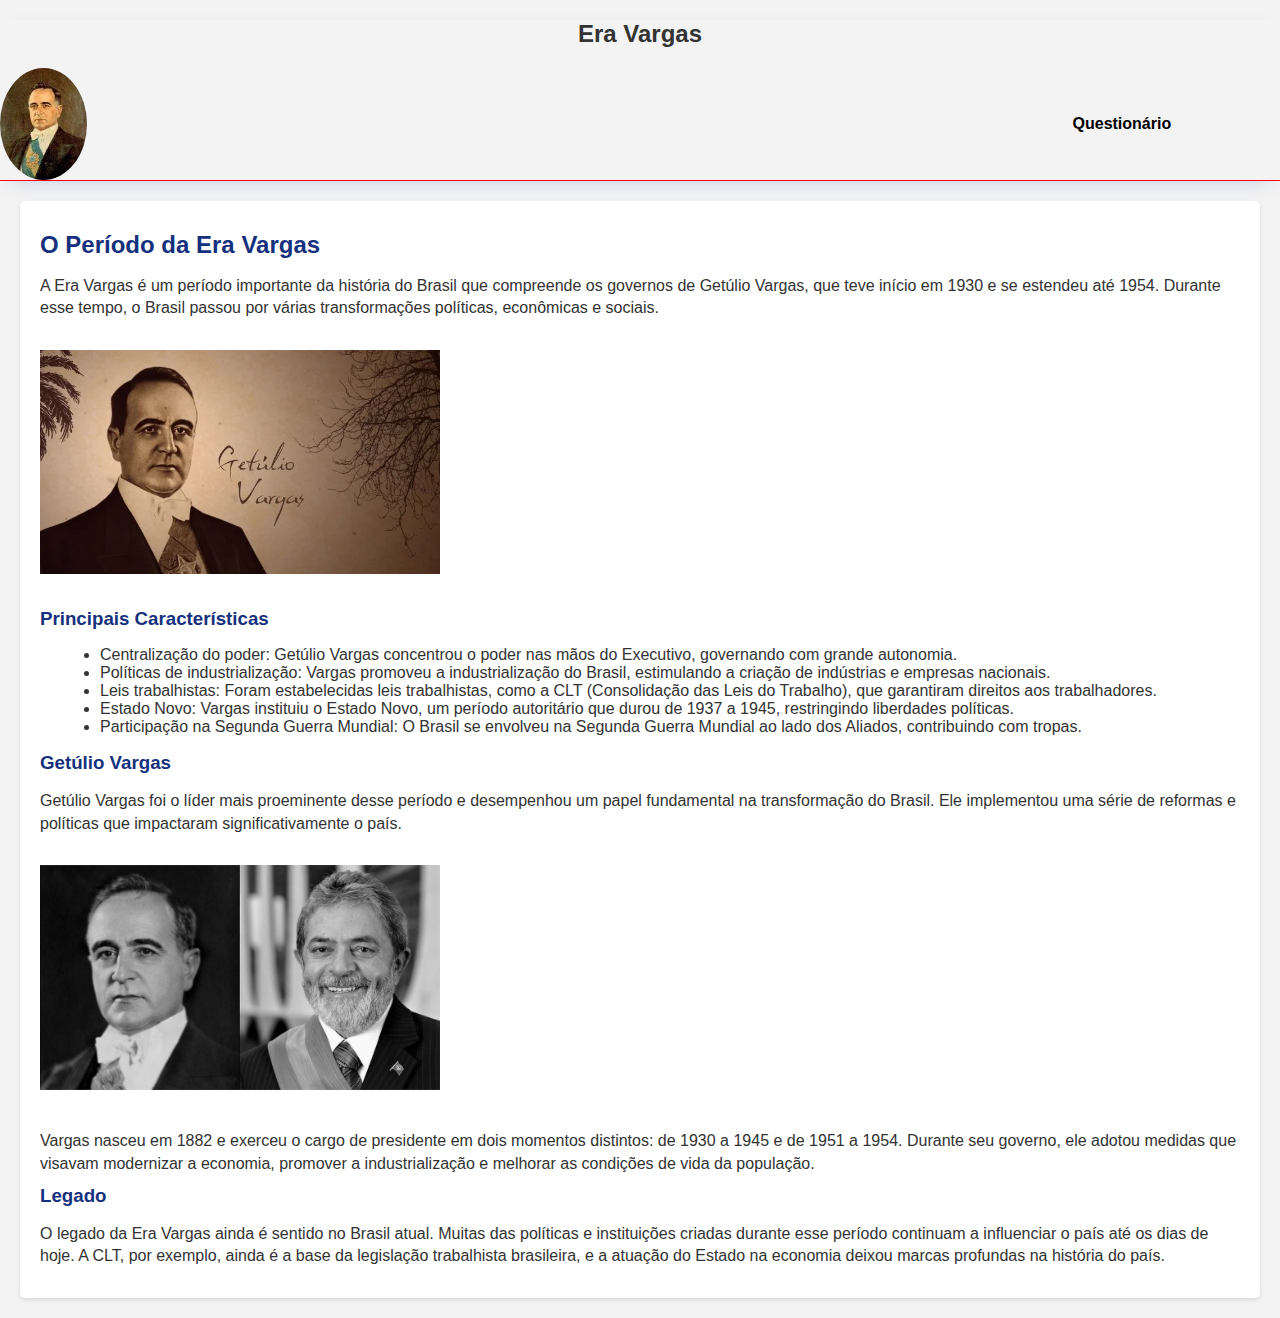
<file: index.html>
<!DOCTYPE html>
<html>

<head>
    <meta charset="UTF-8">
    <meta name="viewport" content="width=device-width, initial-scale=1.0">
    <link rel="stylesheet" href="style.css">

    <title>Era Vargas</title>
</head>

<body>

    <header>
        <div class="olho">
            <h2>Era Vargas</h2>
            <nav class="navegation">
                <img class="logo" src="imagem/era-vargas.png" alt="Logo">
                <ul class="nav-list">
                    <li class="nav-item"><a href="perguntas.html.html" target="_blank">Questionário</a></li>
                </ul>
            </nav>
        </div>
    </header>

    <main>
        <section class="era-vargas">
            <h2>O Período da Era Vargas</h2>
            <p>A Era Vargas é um período importante da história do Brasil que compreende os governos de Getúlio Vargas,
                que teve início em 1930 e se estendeu até 1954. Durante esse tempo, o Brasil passou por várias
                transformações políticas, econômicas e sociais.</p>

            <img src="imagem/esperma.png" alt="Era Vargas" class="era-vargas-image">

            <h3>Principais Características</h3>
            <ul>
                <li>Centralização do poder: Getúlio Vargas concentrou o poder nas mãos do Executivo, governando com
                    grande autonomia.</li>
                <li>Políticas de industrialização: Vargas promoveu a industrialização do Brasil, estimulando a criação
                    de indústrias e empresas nacionais.</li>
                <li>Leis trabalhistas: Foram estabelecidas leis trabalhistas, como a CLT (Consolidação das Leis do
                    Trabalho), que garantiram direitos aos trabalhadores.</li>
                <li>Estado Novo: Vargas instituiu o Estado Novo, um período autoritário que durou de 1937 a 1945,
                    restringindo liberdades políticas.</li>
                <li>Participação na Segunda Guerra Mundial: O Brasil se envolveu na Segunda Guerra Mundial ao lado dos
                    Aliados, contribuindo com tropas.</li>
            </ul>

            <h3>Getúlio Vargas</h3>
            <p>Getúlio Vargas foi o líder mais proeminente desse período e desempenhou um papel fundamental na
                transformação do Brasil. Ele implementou uma série de reformas e políticas que impactaram
                significativamente o país.</p>

            <img src="imagem/homozigoto.png" alt="Getúlio Vargas" class="getulio-vargas-image">

            <p>Vargas nasceu em 1882 e exerceu o cargo de presidente em dois momentos distintos: de 1930 a 1945 e de
                1951 a 1954. Durante seu governo, ele adotou medidas que visavam modernizar a economia, promover a
                industrialização e melhorar as condições de vida da população.</p>

            <h3>Legado</h3>
            <p>O legado da Era Vargas ainda é sentido no Brasil atual. Muitas das políticas e instituições criadas
                durante esse período continuam a influenciar o país até os dias de hoje. A CLT, por exemplo, ainda é a
                base da legislação trabalhista brasileira, e a atuação do Estado na economia deixou marcas profundas na
                história do país.</p>
        </section>

    </main>
</body>

</html>
</file>
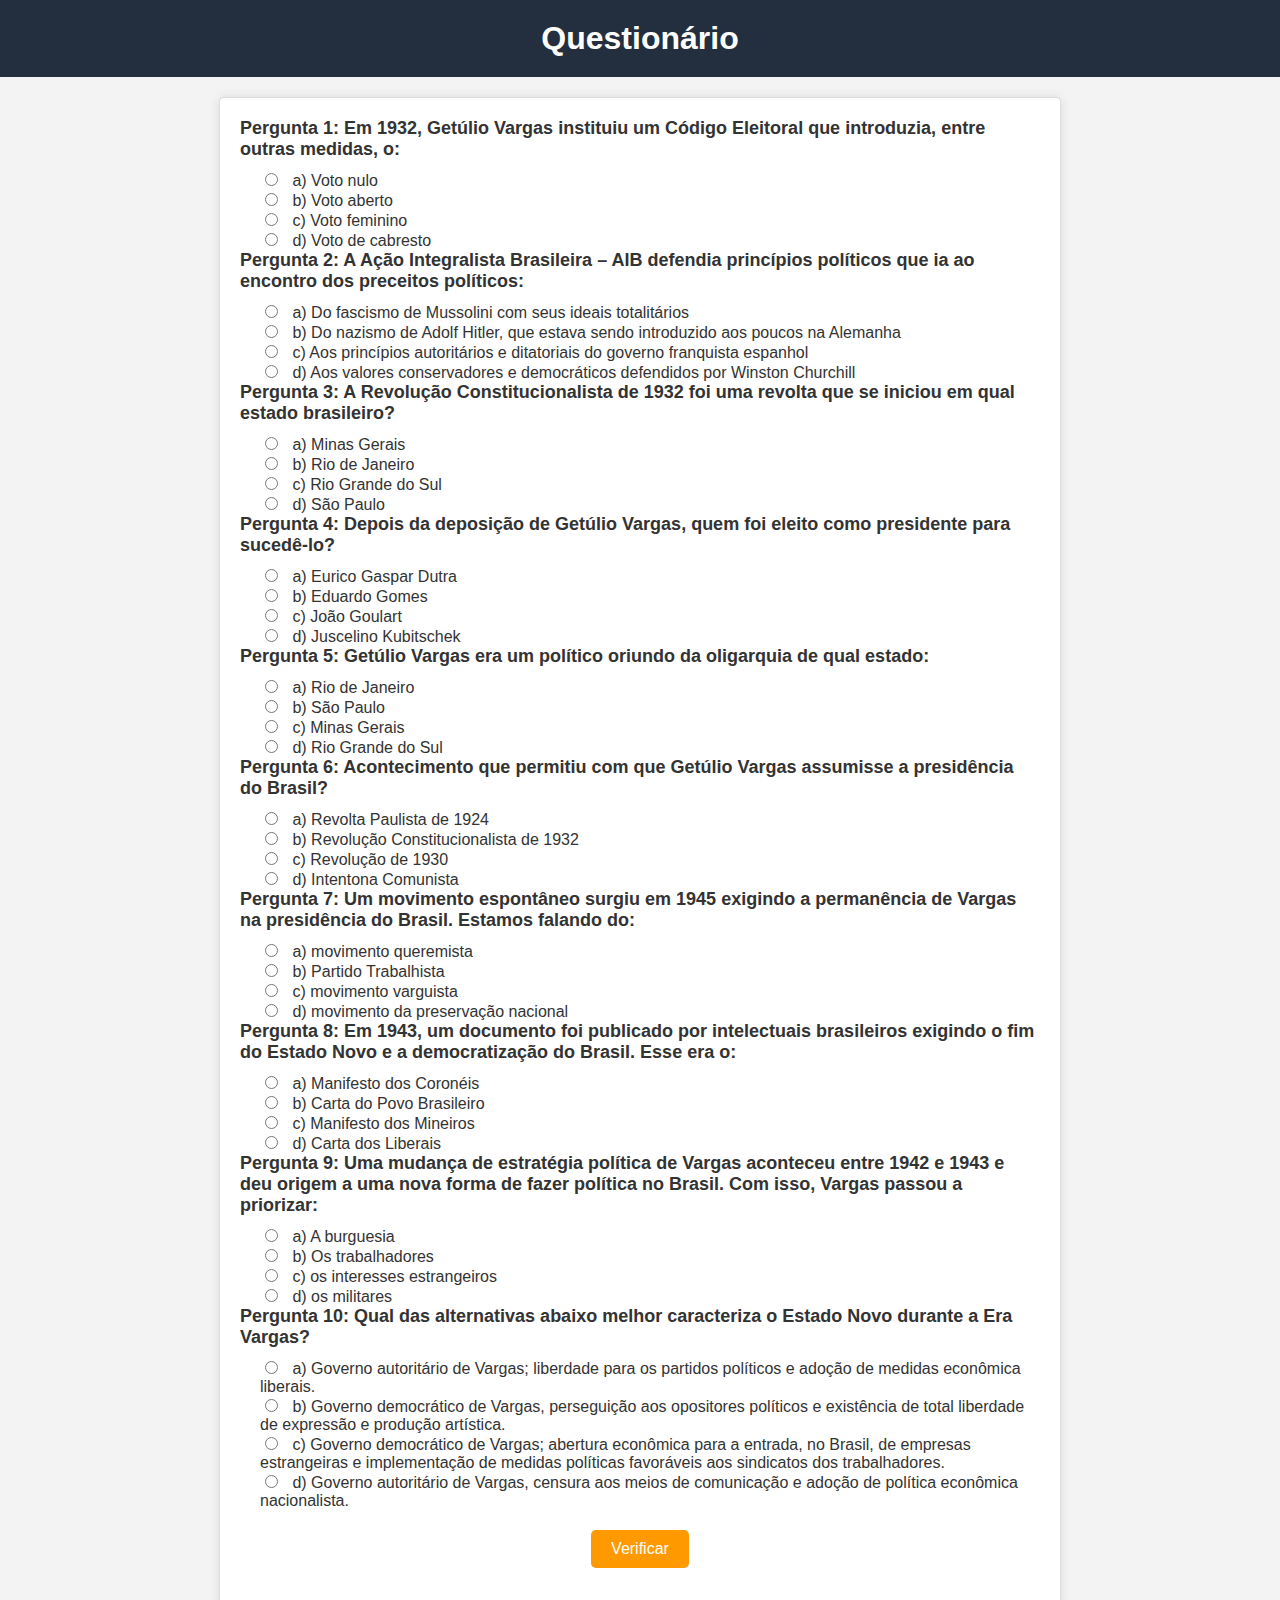
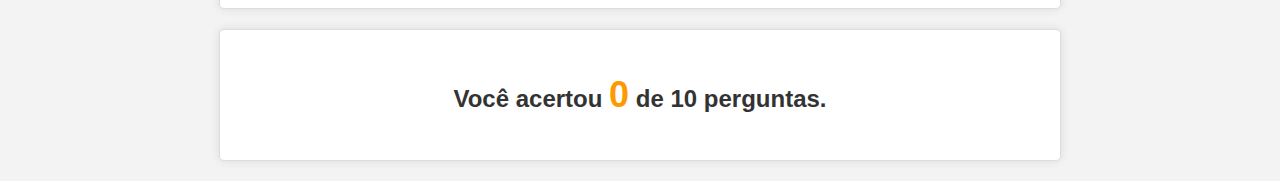
<file: perguntas.html.html>
<!DOCTYPE html>
<html lang="en">
<head>
    <meta charset="UTF-8">
    <meta name="viewport" content="width=device-width, initial-scale=1.0">
    <link rel="stylesheet" type="text/css" href="style.css">
    <title>Questionário</title>
</head>
<body>
    <h1>Questionário</h1>
    <form id="quizForm">
        <!-- Pergunta 1 -->
        <p class="question"><strong>Pergunta 1:</strong> Em 1932, Getúlio Vargas instituiu um Código Eleitoral que introduzia, entre outras medidas, o:</p>
        <div class="options">
            <input type="radio" name="q1" value="a"> a) Voto nulo<br>
            <input type="radio" name="q1" value="b"> b) Voto aberto<br>
            <input type="radio" name="q1" value="c"> c) Voto feminino<br>
            <input type="radio" name="q1" value="d"> d) Voto de cabresto<br>
        </div>

        <!-- Pergunta 2 -->
        <p class="question"><strong>Pergunta 2:</strong> A Ação Integralista Brasileira – AIB defendia princípios políticos que ia ao encontro dos preceitos políticos:</p>
        <div class="options">
            <input type="radio" name="q2" value="a"> a) Do fascismo de Mussolini com seus ideais totalitários<br>
            <input type="radio" name="q2" value="b"> b) Do nazismo de Adolf Hitler, que estava sendo introduzido aos poucos na Alemanha<br>
            <input type="radio" name="q2" value="c"> c) Aos princípios autoritários e ditatoriais do governo franquista espanhol<br>
            <input type="radio" name="q2" value="d"> d) Aos valores conservadores e democráticos defendidos por Winston Churchill<br>
        </div>

        <!-- Pergunta 3 -->
        <p class="question"><strong>Pergunta 3:</strong> A Revolução Constitucionalista de 1932 foi uma revolta que se iniciou em qual estado brasileiro?</p>
        <div class="options">
            <input type="radio" name="q3" value="a"> a) Minas Gerais<br>
            <input type="radio" name="q3" value="b"> b) Rio de Janeiro<br>
            <input type="radio" name="q3" value="c"> c) Rio Grande do Sul<br>
            <input type="radio" name="q3" value="d"> d) São Paulo<br>
        </div>

        <!-- Pergunta 4 -->
        <p class="question"><strong>Pergunta 4:</strong> Depois da deposição de Getúlio Vargas, quem foi eleito como presidente para sucedê-lo?</p>
        <div class="options">
            <input type="radio" name="q4" value="a"> a) Eurico Gaspar Dutra<br>
            <input type="radio" name="q4" value="b"> b) Eduardo Gomes<br>
            <input type="radio" name="q4" value="c"> c) João Goulart<br>
            <input type="radio" name="q4" value="d"> d) Juscelino Kubitschek<br>
        </div>

        <!-- Pergunta 5 -->
        <p class="question"><strong>Pergunta 5:</strong> Getúlio Vargas era um político oriundo da oligarquia de qual estado:</p>
        <div class="options">
            <input type="radio" name="q5" value="a"> a) Rio de Janeiro<br>
            <input type="radio" name="q5" value="b"> b) São Paulo<br>
            <input type="radio" name="q5" value="c"> c) Minas Gerais<br>
            <input type="radio" name="q5" value="d"> d) Rio Grande do Sul<br>
        </div>

        <!-- Pergunta 6 -->
        <p class="question"><strong>Pergunta 6:</strong> Acontecimento que permitiu com que Getúlio Vargas assumisse a presidência do Brasil?</p>
        <div class="options">
            <input type="radio" name="q6" value="a"> a) Revolta Paulista de 1924<br>
            <input type="radio" name="q6" value="b"> b) Revolução Constitucionalista de 1932<br>
            <input type="radio" name="q6" value="c"> c) Revolução de 1930<br>
            <input type="radio" name="q6" value="d"> d) Intentona Comunista<br>
        </div>

        <!-- Pergunta 7 -->
        <p class="question"><strong>Pergunta 7:</strong> Um movimento espontâneo surgiu em 1945 exigindo a permanência de Vargas na presidência do Brasil. Estamos falando do:</p>
        <div class="options">
            <input type="radio" name="q7" value="a"> a) movimento queremista<br>
            <input type="radio" name="q7" value="b"> b) Partido Trabalhista<br>
            <input type="radio" name="q7" value="c"> c) movimento varguista<br>
            <input type="radio" name="q7" value="d"> d) movimento da preservação nacional<br>
        </div>

        <!-- Pergunta 8 -->
        <p class="question"><strong>Pergunta 8:</strong> Em 1943, um documento foi publicado por intelectuais brasileiros exigindo o fim do Estado Novo e a democratização do Brasil. Esse era o:</p>
        <div class="options">
            <input type="radio" name="q8" value="a"> a) Manifesto dos Coronéis<br>
            <input type="radio" name="q8" value="b"> b) Carta do Povo Brasileiro<br>
            <input type="radio" name="q8" value="c"> c) Manifesto dos Mineiros<br>
            <input type="radio" name="q8" value="d"> d) Carta dos Liberais<br>
        </div>

        <!-- Pergunta 9 -->
        <p class="question"><strong>Pergunta 9:</strong> Uma mudança de estratégia política de Vargas aconteceu entre 1942 e 1943 e deu origem a uma nova forma de fazer política no Brasil. Com isso, Vargas passou a priorizar:</p>
        <div class="options">
            <input type="radio" name="q9" value="a"> a) A burguesia<br>
            <input type="radio" name="q9" value="b"> b) Os trabalhadores<br>
            <input type="radio" name="q9" value="c"> c) os interesses estrangeiros<br>
            <input type="radio" name="q9" value="d"> d) os militares<br>
        </div>

        <!-- Pergunta 10 -->
        <p class="question"><strong>Pergunta 10:</strong> Qual das alternativas abaixo melhor caracteriza o Estado Novo durante a Era Vargas?</p>
        <div class="options">
            <input type="radio" name="q10" value="a"> a) Governo autoritário de Vargas; liberdade para os partidos políticos e adoção de medidas econômica liberais.<br>
            <input type="radio" name="q10" value="b"> b) Governo democrático de Vargas, perseguição aos opositores políticos e existência de total liberdade de expressão e produção artística.<br>
            <input type="radio" name="q10" value="c"> c) Governo democrático de Vargas; abertura econômica para a entrada, no Brasil, de empresas estrangeiras e implementação de medidas políticas favoráveis aos sindicatos dos trabalhadores.<br>
            <input type="radio" name="q10" value="d"> d) Governo autoritário de Vargas, censura aos meios de comunicação e adoção de política econômica nacionalista.<br>
        </div>

        <button type="button" id="checkAnswers">Verificar</button>
    </form>

    <div id="results" class="results-box">
        <p class="result-text">Você acertou <span id="score">0</span> de 10 perguntas.</p>
    </div>

    <script src="script.js"></script>
</body>
</html>
</file>
<file: style.css>
body {
    font-family: Arial, sans-serif;
    background-color: #f3f3f3;
    color: #333;
    margin: 0;
    padding: 0;
}

h1 {
    text-align: center;
    background-color: #232f3e;
    color: #fff;
    padding: 20px 0;
    margin: 0;
}

form {
    background-color: #fff;
    border: 1px solid #ddd;
    border-radius: 5px;
    margin: 20px auto;
    max-width: 800px;
    padding: 20px;
    box-shadow: 0px 0px 10px rgba(0, 0, 0, 0.1);
}

.question {
    font-weight: bold;
    font-size: 18px;
    margin: 0;
    margin-bottom: 10px;
    color: #333;
}

.options {
    margin-left: 20px;
}

button {
    display: block;
    margin: 20px auto;
    padding: 10px 20px;
    background-color: #ff9900;
    color: #fff;
    border: none;
    border-radius: 5px;
    cursor: pointer;
    transition: background-color 0.2s;
    font-size: 16px;
}

button:hover {
    background-color: #ff6600;
}

input[type="radio"] {
    margin-right: 10px;
}

.results-box {
    background-color: #fff;
    color: #333;
    text-align: center;
    border: 1px solid #ddd;
    border-radius: 5px;
    padding: 20px;
    margin: 20px auto;
    max-width: 800px;
    box-shadow: 0px 0px 10px rgba(0, 0, 0, 0.1);
}

.result-text {
    font-size: 24px;
    font-weight: bold;
    color: #333;
}

#score {
    font-size: 36px;
    color: #ff9900;
}

.navbar {
    background-color: #232f3e;
    padding: 10px 0;
    text-align: center;
}

.navbar a {
    color: #fff;
    text-decoration: none;
    font-size: 16px;
    margin: 0 10px;
}

.navbar a:hover {
    text-decoration: underline;
}

/*index principal*/
.nav-item {
    display: inline;
    margin-right: 1.5rem;
}

.nav-item a {
    text-decoration: none;
    color: black;
    font-weight: 600;
    transition: all 0.8s;
    padding: 0.3rem;
}

.nav-item a:hover {
    border-bottom: 1px solid red;
}

.logo {
    height: 7rem;
    border-radius: 100%;
}

.nav-list {
    margin-right: 5rem;
}

.olho {
    width: 100%;
    box-shadow: 0px 7px 22px -12px rgba(0, 72, 168, 0.34);
    text-align: center;
}

.navegation {
    display: flex;
    flex-direction: row;
    justify-content: space-between;
    align-items: center;
    border-bottom: 1px solid red;
}

.era-vargas {
    background-color: #fff;
    margin: 20px;
    padding: 20px;
    border-radius: 5px;
    box-shadow: 0 2px 4px rgba(0, 0, 0, 0.1);
}


.era-vargas-image, .getulio-vargas-image {
    max-width: 25rem;
    height: auto;
    margin: 20px 0;
}


.era-vargas h2, .era-vargas h3 {
    color: #15317e;
    margin: 10px 0;
}


.era-vargas ul {
    list-style: disc;
    margin-left: 20px;
}

.era-vargas p {
    line-height: 1.4;
    margin-bottom: 10px;
}
</file>
